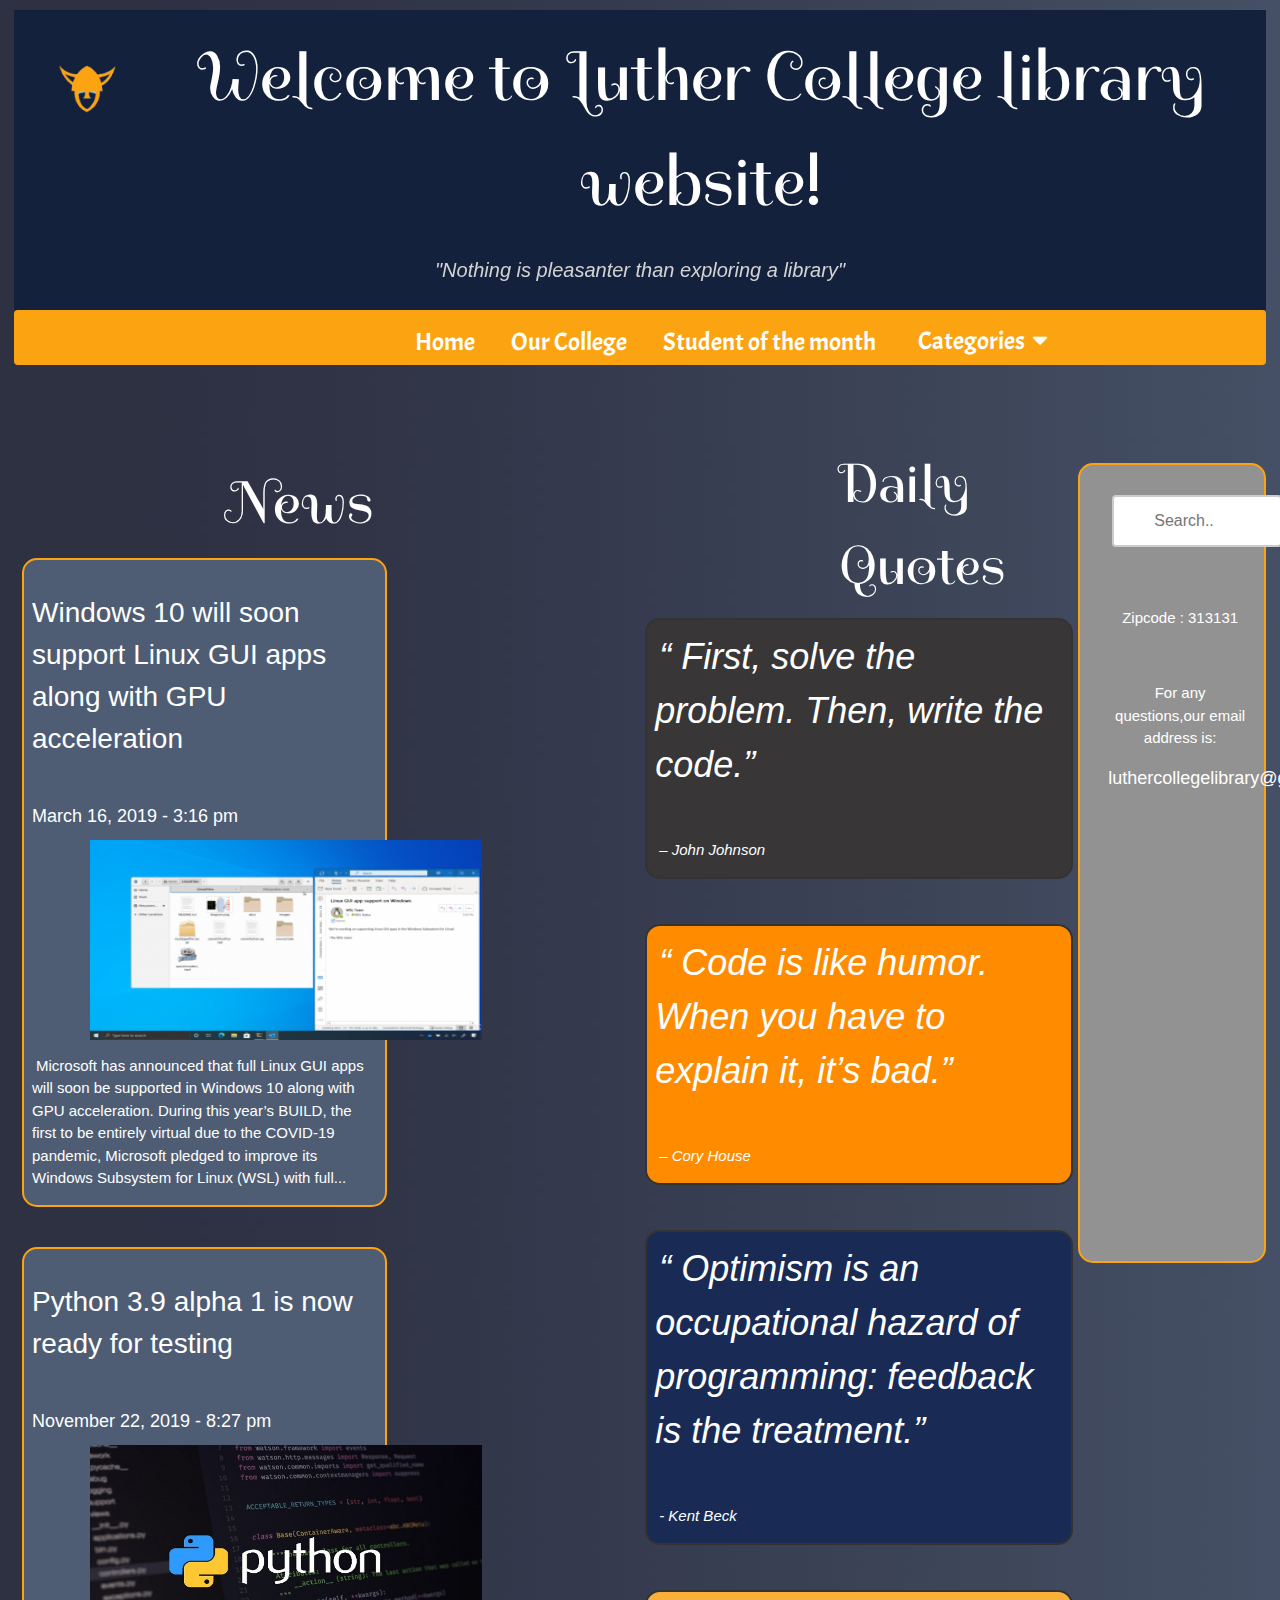
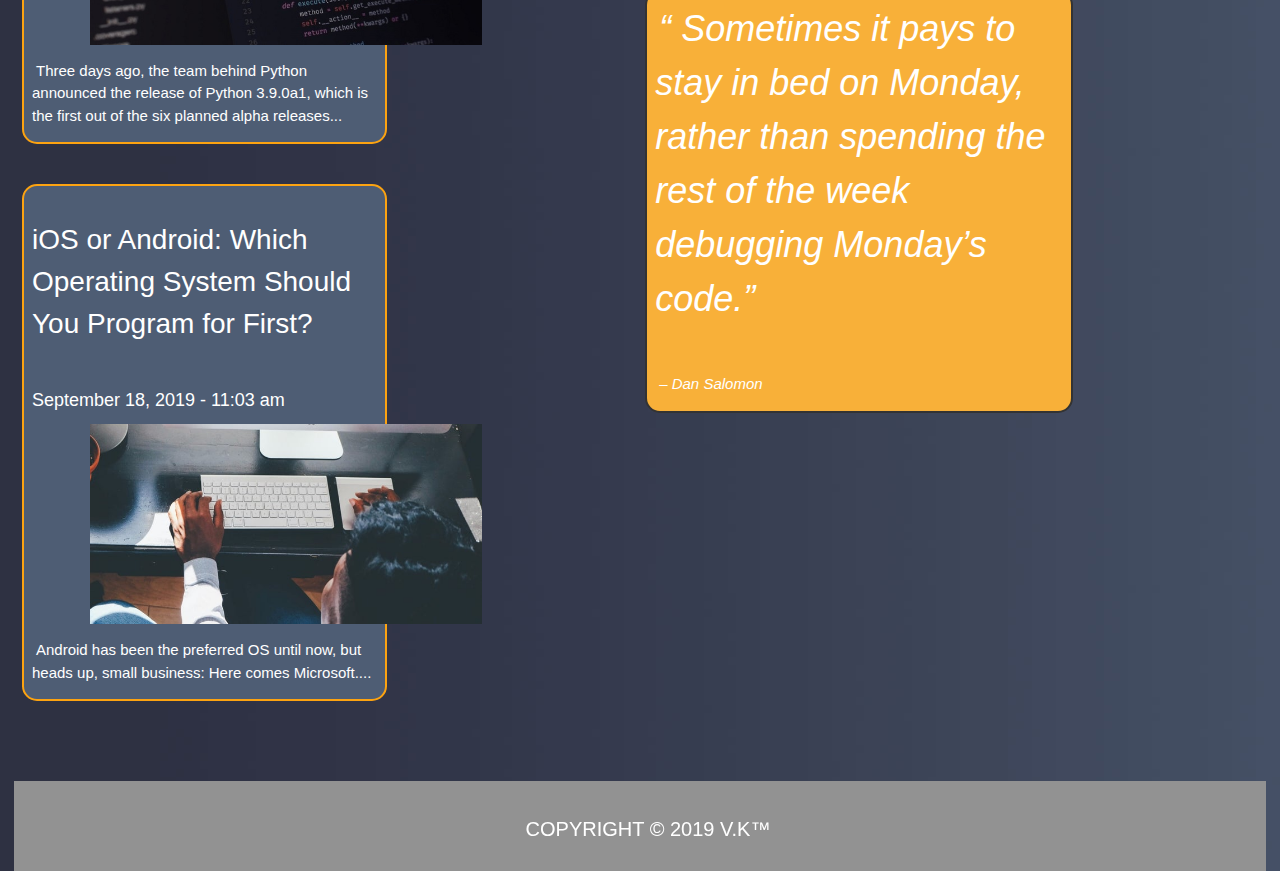
<file: index.html>
<!DOCTYPE html>
<html>
<head>
<title> Luther College : Home </title>


<link href="https://fonts.googleapis.com/css2?family=Acme&display=swap" rel="stylesheet"> <!--Font tou Navigation Bar-->

<link rel="stylesheet" href="https://cdnjs.cloudflare.com/ajax/libs/font-awesome/4.7.0/css/font-awesome.min.css"> <!--Search bar-->

  <meta charset="utf-8">
  <meta name="viewport" content="width=device-width, initial-scale=1">
	
<link href="https://fonts.googleapis.com/css2?family=Spirax&display=swap" rel="stylesheet"><!--Header,News,Quotes Font-->	
	
<link rel="stylesheet" href="https://cdnjs.cloudflare.com/ajax/libs/font-awesome/4.7.0/css/font-awesome.min.css"><!--Dropdown menu-->
	
<link rel="stylesheet" type="text/css" href="page-layout.css"> <!--External CSS gia layout tou site-->	

<link rel="stylesheet" href="https://www.w3schools.com/w3css/4/w3.css"> <!--Card dropdowns -->

	
<style>
	
* {
   box-sizing: border-box;
   padding: 0 4px;
  }
	
body{
     background-image: url("img/images/background_01.jpg");
     background-repeat: repeat-y;
     padding: 10px;
	}
	
.header {
  padding: 5px;
  text-align: center;
  background: #14213D;
}

.header h1 {
  font-size: 70px;
  color:white;
  font-family: 'Spirax', cursive
}

.header img{
		float:left;
	    margin:30px 0 0 15px;
	    width:7%;
}	
	  	
.navbar {
   width:100%;
   background:#FCA311;
   overflow:hidden;
   height:55px;
   border-radius: 4px;
   }
	
ul{
   margin:0 0 0 30%;
   list-style:none;
  }

li{
   float:left;
  }
  
.logo img{
        position:absolute;
	  }
		  
.navbar a{
      width:120px;
	  display:block;
	  text-decoration:none;
	  font-family: 'Acme', sans-serif;
	  color:white;
	  text-align:center;
	  font-size:25px;
	  margin:40px;
	  }

.dropdown {
           float:left;
		   margin-top:5px;
           overflow: hidden;
          }

.dropdown .dropbtn {
                    font-size: 25px; 
                    font-family: 'Acme', sans-serif;					
                    border: none;
                    outline: none;
                    color: white;
                    padding: 8px 20px;
                    background-color: inherit; 
                   }

.navbar a:hover {
                  background:#BFC0C0;
		          transition:0.7s;
		          height:94px;
                	                
		        }
				
				
.dropdown a:hover {
                    background:#BFC0C0;
		            height:51px;
		          }				

.dropdown:hover .dropbtn {
                           background:#BFC0C0;		                   
		                   height:51px;
						   transition:0.8s;
		                 }  
		   
.dropdown-content {
                   display: none;
                   position: absolute;
                   min-width: 6px;
                   box-shadow: 1px 8px 66px 3px rgba(0,0,0,0.2);
                  }

.dropdown-content a {
                     color: white;
                     text-decoration: none;
                     display: block;
                     text-align: center;
					 font-size:18px;
					 background:#929292;
                    }

.dropdown-content a:hover {
                           background-color: #BFC0C0;
	                       margin-top:5px;
	                       margin-bottom:3px;
                          }

.dropdown:hover .dropdown-content {
                                   display: block;
								   height:70%;
								   text-align:center;
	                               width:9.2%;
                                  }
		   
.search-container {
                   float: center;
                  }

.search-container input[type=text] {
                          padding: 6px;
                          margin-top: 8px;
                          font-size: 17px;
                          border: none;
	                      width: 170px;
                          box-sizing: border-box;
                          border: 2px solid #ccc;
                          border-radius: 4px;
                          font-size: 16px;
                          background-color: white;
                          background-position: 5px 5px; 
                          background-repeat: no-repeat;
                          padding: 12px 10px 12px 40px;
                          -webkit-transition: width 0.4s ease-in-out;
                          transition: width 0.4s ease-in-out;
                         }
	
	
input[type=text]:focus {
                   width: 100%;
                       }
						 					  
.navbar a, .navbar input[type=text], .navbar .search-container button {
                                                                      float: none;
                                                                      display: block;
                                                                      text-align: left;
                                                                      width: 100%;
                                                                      margin: 0;
                                                                      padding: 14px;
	                                                                  }
		  						  
</style>
</head>

	
<body>		
	
<div class="header">
	
<img style="width:9%" src="img/images/logo.png">
	
  <h1>Welcome to Luther College library website!</h1>
  <p style="font-size:20px;color:lightgray";><i>"Nothing is pleasanter than exploring a library"</i></p>
</div>	


<div class="navbar">
<nav>
    <ul>
<li><a href = "index.html"> Home</a></li>

	   <li><a href = "aboutus.html"> Our College</a></li>	

	   <li><a href = "student.html" > Student of the month </a></li>  

<div class="dropdown">
<button class="dropbtn">Categories 
            <i class="fa fa-caret-down"></i>
            </button>
         
       <div class="dropdown-content">
       <a href="https://books.goalkicker.com/PythonBook/">Python</a>
       <a href="https://goalkicker.com/JavaBook/">Java</a>
       <a href="#">C++</a>
	   <a href="#">C#</a>
	   <a href="#">HTML</a>
	   <a href="#">CSS</a>
	   <a href="#">Bootstrap</a>
	   <a href="#">JavaScript</a>
	   <a href="#">WordPress</a>
	   <a href="#">SQL</a>
	   <a href="#">PHP</a>
	   <a href="#">Android</a>
       </div>
</div> 
	</ul>
		
</div>

<br>
<br>
<br>

<div class="row">
	
  <div style="margin-bottom:80px" class="leftcolumn">
	  <h1 style="color:white;font-size:60px;margin-left:200px;font-family: 'Spirax', cursive;">News</h1> 
    <div style="background-color:#4e5d74;border-radius:15px;border: 2px solid #FCA311;" class="card">
      <a style="text-decoration:none" href="#">

		  
      <h2>Windows 10 will soon support Linux GUI apps along with GPU acceleration</h2></a>
      <h5>March 16, 2019 - 3:16 pm</h5>
		
      <div class="fakeimg" style="height:200px"><a href="#"><img src="img/images/article1.png" width="400" height="200"></a></div>
      <p><a href="#" style="text-decoration: none">Microsoft has announced that full Linux GUI apps will soon be supported in 
	  Windows 10 along with GPU acceleration. During this year’s BUILD, the first to be 
	  entirely virtual due to the COVID-19 pandemic, Microsoft pledged to improve its Windows 
		  Subsystem for Linux (WSL) with full...</a></p>
    </div>
	
    <div style="background-color:#4e5d74;border-radius:15px;border: 2px solid #FCA311;margin-top:40px"  class="card">
      <a style="text-decoration:none" href="#"><h2>Python 3.9 alpha 1 is now ready for testing</h2></a>
      <h5>November 22, 2019 - 8:27 pm</h5>
      <div class="fakeimg" style="height:200px;"><a href="#"><img src="img/images/python.jpg" width="400" height="200"></a></div>
      <p><a href="#" style="text-decoration: none">Three days ago, the team behind Python announced the release of Python 3.9.0a1, which is the first out of the six planned alpha releases...</p></a>
    </div>
	  
	<div style="background-color:#4e5d74;border-radius:15px;border: 2px solid #FCA311;margin-top:40px"  class="card">
      <a style="text-decoration:none" href="#"><h2>iOS or Android: Which Operating System Should You Program for First?</h2></a>
      <h5>September 18, 2019 - 11:03 am</h5>
      <div class="fakeimg" style="height:200px;"><a href="#"><img src="img/images/androidios.jpeg" width="400" height="200"></a></div>
      <p><a href="#" style="text-decoration: none">Android has been the preferred OS until now, but heads up, small business: Here comes Microsoft....</p></a>
    </div>  
  </div>
</div>
	
	
<div style="margin-bottom:30px" class="row">
	  <div class="centercolumn">
	    <h1 style="color:white;font-size:60px;margin-left:190px;font-family: 'Spirax', cursive;font-size:55px;">Daily Quotes</h1>
    <div style="background-color:#383637;border-radius:15px;border: 2px solid #333333;" class="card">
      		  
		<h1 style="color:white"><i>“ First, solve the problem. Then, write the code.”</h1> <p>– John Johnson</i></p>
      
    </div>
		  
	<br>
	<br>
		  
    <div style="background-color:darkorange;border-radius:15px;border: 2px solid #333333;" class="card">
      
		  
      <h1 style="color:white"><i>“ Code is like humor. When you have to explain it, it’s bad.”</h1> <p>– Cory House</i></p>
      
    </div>
		  
	<br>
	<br>
		  
    <div style="background-color:#192B55;border-radius:15px;border: 2px solid #333333;" class="card">
      
		  
      <h1 style="color:white"><i>“ Optimism is an occupational hazard of programming: feedback is the treatment.”</h1> <p>- Kent Beck</i></p>
      
    </div>
		  
	<br>
	<br>
		  
    <div style="background-color:#F8B039;border-radius:15px;border: 2px solid #333333;" class="card">
      
		  
      <h1 style="color:white"><i>“ Sometimes it pays to stay in bed on Monday, rather than spending the rest of the week debugging Monday’s code.”</h1> <p> – Dan Salomon</i></p>
      
    </div>
		  
     </div>
</div>
	
	
  <div style="border-radius:15px;border: 2px solid #FCA311" class="rightcolumn">
    <div class="card">
      <br>		
		
      <div class="search-container">
            <form action="/action_page.php">
            <input type="text" placeholder="Search.." name="search">
            </form>
</div>
		<br>
		<br>
	    <p>Zipcode : 313131</p>
		<br>
		<p>For any questions,our email address is:</p>
        <h4 style="font-size:18px;">luthercollegelibrary@gov.com</h4>
	 
		<br>
		<br>
		<br>
		
    </div>
    <div class="card">
      
    </div>
    <div class="card">
		 <iframe src="https://www.google.com/maps/embed?pb=!1m18!1m12!1m3!1d2903.152503170037!2d-91.80844198428157!3d43.31106688250408!2m3!1f0!2f0!3f0!3m2!1i1024!2i768!4f13.1!3m3!1m2!1s0x87fbad631acdf1e7%3A0x89d68caf08fa053c!2sLuther%20College!5e0!3m2!1sen!2sgr!4v1592764198453!5m2!1sen!2sgr" width="240" height="320" frameborder="0" style="border:2;" allowfullscreen="" aria-hidden="false" tabindex="0"></iframe>
    </div>
	  
  </div>


<!--Pernw to rightcolumn,tou allazw tis diastaseis kai etsi to metatrepw se footer-->
 <div style="width:100%;height:90px; " class="rightcolumn">
    <div class="card">
	<br>
        <h4>COPYRIGHT © 2019 V.K™</h4>
  </div>
</div>

</body>
</html>
</file>
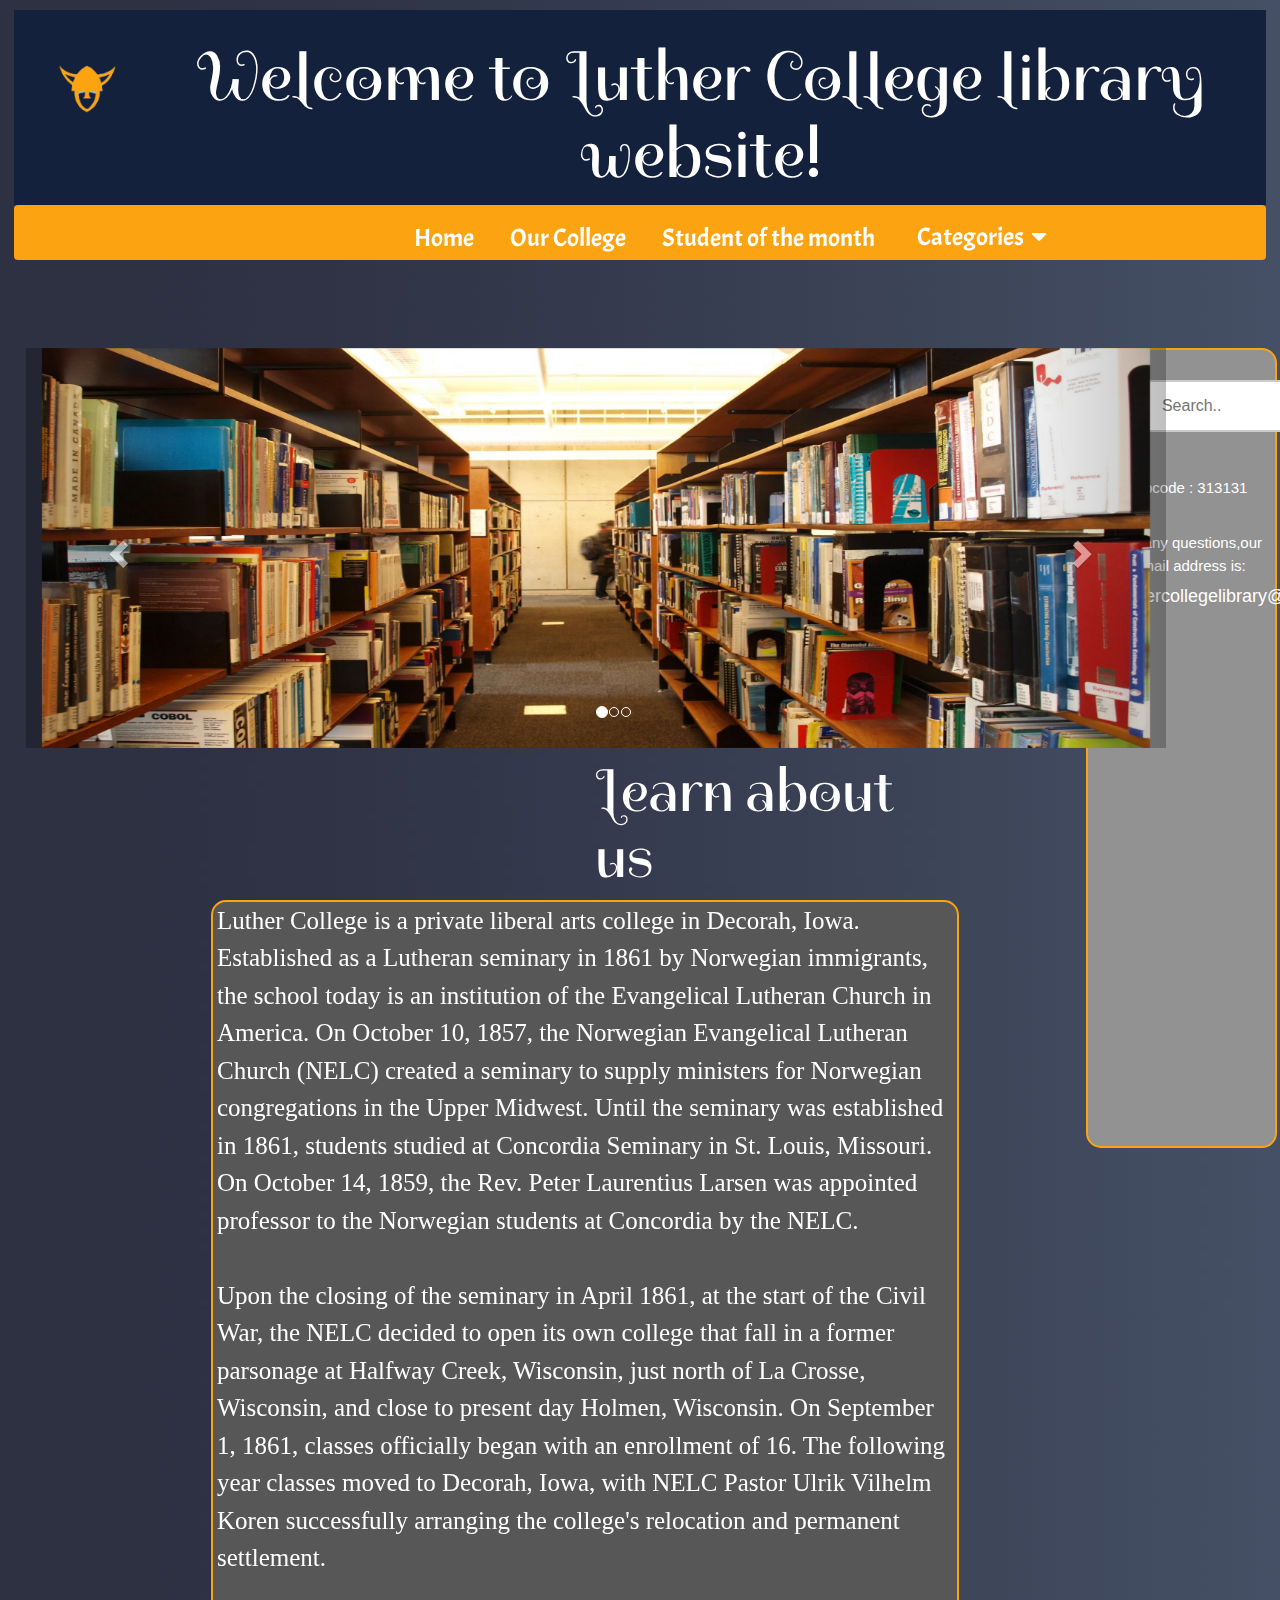
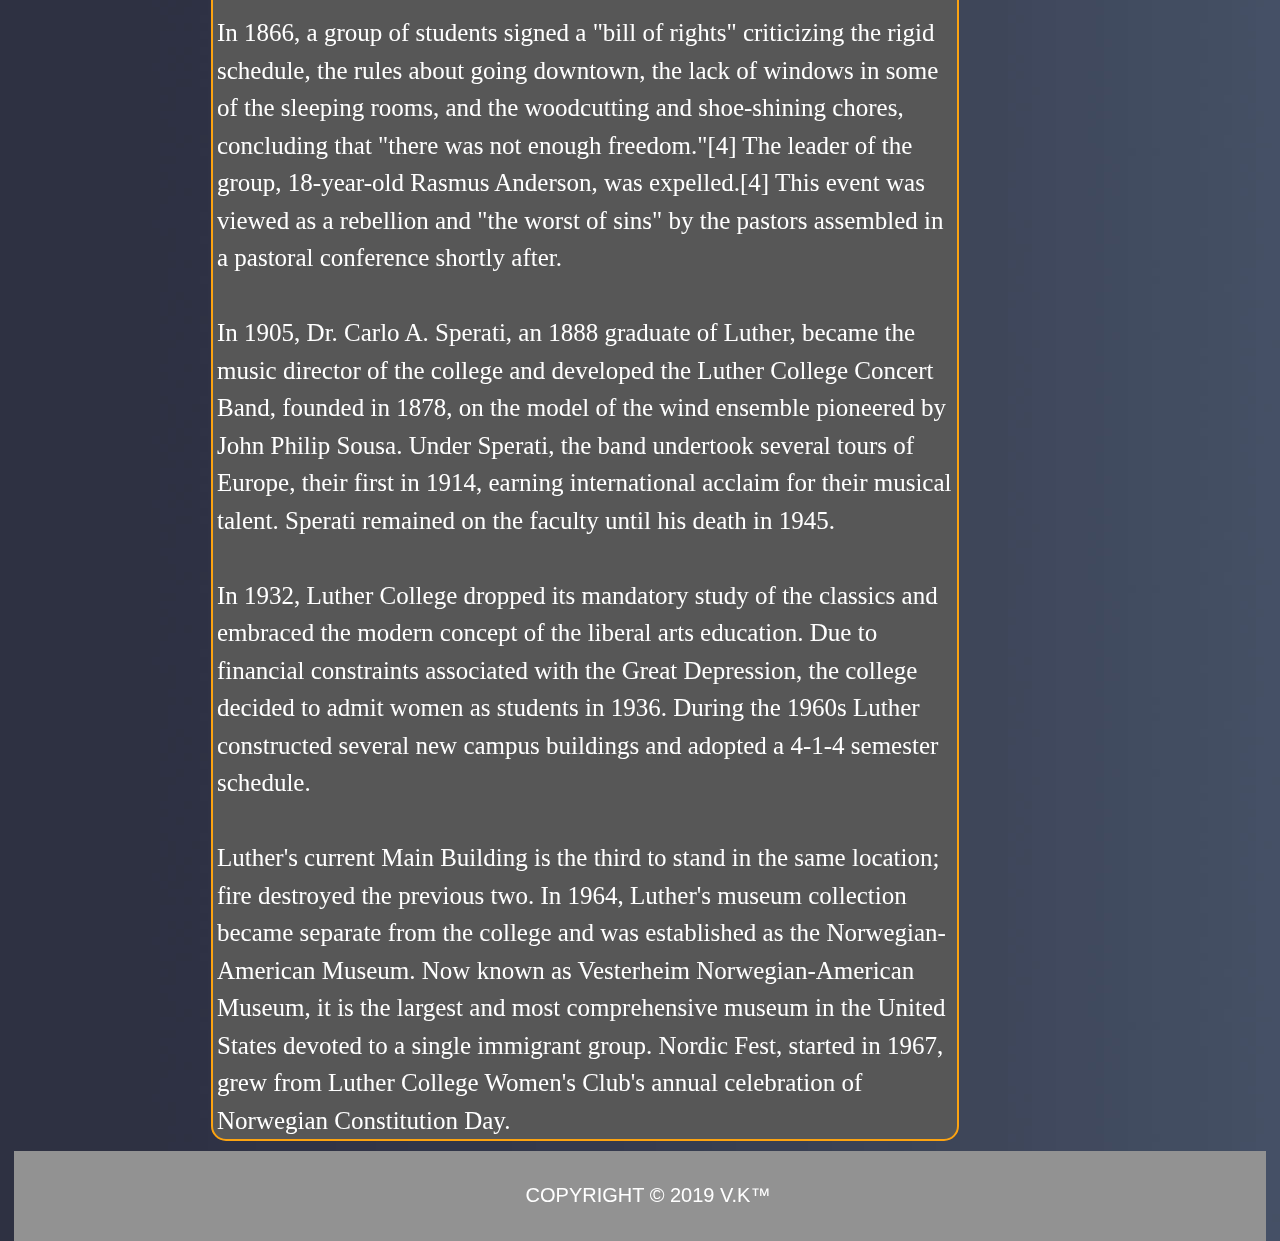
<file: aboutus.html>
<!DOCTYPE html>
<html><head>
<title> Luther College : Our College </title>

<link href="https://fonts.googleapis.com/css2?family=Acme&display=swap" rel="stylesheet"> <!--Font tou Navigation Bar-->

<link rel="stylesheet" href="https://cdnjs.cloudflare.com/ajax/libs/font-awesome/4.7.0/css/font-awesome.min.css"> <!--Search bar-->

 <meta charset="utf-8">
 <meta name="viewport" content="width=device-width, initial-scale=1">

<link rel="stylesheet" href="https://maxcdn.bootstrapcdn.com/bootstrap/3.4.1/css/bootstrap.min.css"> <!--Carousel-->	
<script src="https://ajax.googleapis.com/ajax/libs/jquery/3.5.1/jquery.min.js"></script> <!--Carousel-->	
<script src="https://maxcdn.bootstrapcdn.com/bootstrap/3.4.1/js/bootstrap.min.js"></script> <!--Carousel-->
	
<link href="https://fonts.googleapis.com/css2?family=Spirax&display=swap" rel="stylesheet"><!--About Us & Header Font-->
	
<link rel="stylesheet" href="https://cdnjs.cloudflare.com/ajax/libs/font-awesome/4.7.0/css/font-awesome.min.css"><!--Dropdown menu-->
	
<link rel="stylesheet" type="text/css" href="page-layout.css"> <!--External CSS gia layout tou site-->	

<link rel="stylesheet" href="https://www.w3schools.com/w3css/4/w3.css"> <!--Card dropdowns -->
	

<style>
	
* {
  box-sizing: border-box;
	padding: 0 4px;
  }
	
body{
     background-image: url("img/images/background_01.jpg");
     background-repeat: repeat-y;
     padding: 10px;
	}
	
.header {
  padding: 5px;
  text-align: center;
  background: #14213D;
  height:195px;
}

.header h1 {
  font-size: 70px;
  color:white;
  font-family: 'Spirax', cursive;
}

.header img{
		float:left;
	    margin:30px 0 0 15px;
	    width:7%;
	       }		  	
	
.navbar {
   width:100%;
   background:#FCA311;
   overflow:hidden;
   height:55px;
   }
 
	
ul{
   margin:0 0 0 30%;
   list-style:none;
  }

li{
   float:left;
  }
  
.logo img{
        position:absolute;
	     }
		  
.navbar a{
      width:120px;
	  display:block;
	  text-decoration:none;
	  font-family: 'Acme', sans-serif;
	  color:white;
	  text-align:center;
	  font-size:25px;
	  margin:40px;
	  }

.dropdown {
           float:left;
		   margin-top:5px;
           overflow: hidden;
          }

.dropdown .dropbtn {
                    font-size: 25px; 
                    font-family: 'Acme', sans-serif;					
                    border: none;
                    outline: none;
                    color: white;
                    padding: 8px 20px;
                    background-color: inherit;
                   }


.navbar a:hover {
                    background:#BFC0C0;
		            transition:0.7s;
		            height:96px;  
		        }				
				
.dropdown a:hover {
                    background:#BFC0C0;
		            height:51px;
		          }				

.dropdown:hover .dropbtn {
                           background:#BFC0C0;		                   
		                   height:51px;
						   transition:0.8s;	                       
		                 }  
		   
.dropdown-content {
                   display: none;
                   position: absolute;
                   min-width: 6px;
                   box-shadow: 1px 8px 66px 3px rgba(0,0,0,0.2);
                  }

.dropdown-content a {
                     color: white;
                     text-decoration: none;
                     display: block;
                     text-align: center;
					 font-size:18px;
					 background:#929292;
                    }

.dropdown-content a:hover {
                           background-color: #BFC0C0;
	                       margin-top:5px;
	                       margin-bottom:3px;
                          }

.dropdown:hover .dropdown-content {
                                   display: block;
								   height:70%;
								   text-align:center;
	                               width:9.2%;
                                  }
		   
.search-container {
                   float: center; 
                  }

.search-container input[type=text] {
                          padding: 6px;
                          margin-top: 8px;
                          font-size: 17px;
                          border: none;
	                      width: 170px;
                          box-sizing: border-box;
                          border: 2px solid #ccc;
                          border-radius: 4px;
                          font-size: 16px;
                          background-color: white;
                          background-position: 5px 5px; 
                          background-repeat: no-repeat;
                          padding: 12px 10px 12px 40px;
                          -webkit-transition: width 0.4s ease-in-out;
                          transition: width 0.4s ease-in-out;
                                    }
	
	
input[type=text]:focus {
                        width: 100%;
                       }
						 
						  
.navbar a, .navbar input[type=text], .navbar .search-container button {
                                                                      float: none;
                                                                      display: block;
                                                                      text-align: left;
                                                                      width: 100%;
                                                                      margin: 0;
                                                                      padding: 14px;
                                                                      }
							  
</style>

</head>

<body>
	
<div class="header">
	
<img style="width:9%" src="img/images/logo.png">
	
  <h1 style="margin-top:24px">Welcome to Luther College library website!</h1>
  <p style="font-size:20px;color:lightgray;margin-top:34px"><i>"Nothing is pleasanter than exploring a library"</i></p>
</div>	

<div class="navbar">
    <ul>

<li><a href = "index.html"> Home</a></li>

	   <li><a href = "aboutus.html"> Our College</a></li>	

	   <li><a href = "student.html" > Student of the month</a></li>  

<div class="dropdown">
         <button class="dropbtn">Categories 
            <i class="fa fa-caret-down"></i>
            </button>
       <div class="dropdown-content">
       <a href="https://books.goalkicker.com/PythonBook/">Python</a>
       <a href="https://goalkicker.com/JavaBook/">Java</a>
       <a href="#">C++</a>
	   <a href="#">C#</a>
	   <a href="#">HTML</a>
	   <a href="#">CSS</a>
	   <a href="#">Bootstrap</a>
	   <a href="#">JavaScript</a>
	   <a href="#">WordPress</a>
	   <a href="#">SQL</a>
	   <a href="#">PHP</a>
	   <a href="#">Android</a>
       </div>
</div> 		
</div>


<br>
<br>
<br>
	
<div class="row">
	<div class="carouselcolumn">
	<div class="card">
		
		<div class="container">
   
  <div id="myCarousel" class="carousel slide" data-ride="carousel">
    <!-- Indicators -->
    <ol style="margin-left:0px" class="carousel-indicators">
      <li data-target="#myCarousel" data-slide-to="0" class="active"></li>
      <li data-target="#myCarousel" data-slide-to="1"></li>
      <li data-target="#myCarousel" data-slide-to="2"></li>
    </ol>

    <!-- Wrapper for slides -->
    <div class="carousel-inner">
      <div class="item active">
        <img src="img/images/carousel1.jpg" alt="library1" style="width:100%;height:400px;">
      </div>

      <div class="item">
        <img src="img/images/books-1281581_1920.jpg" alt="library2" style="width:100%;height:400px;">
      </div>
    
      <div class="item">
        <img src="img/images/library-1147815_1920.jpg" alt="library3" style="width:100%;height:400px;">
      </div>
    </div>

    <!-- Left and right controls -->
    <a class="left carousel-control" href="#myCarousel" data-slide="prev">
      <span class="glyphicon glyphicon-chevron-left"></span>
      <span class="sr-only">Previous</span>
    </a>
    <a class="right carousel-control" href="#myCarousel" data-slide="next">
      <span class="glyphicon glyphicon-chevron-right"></span>
      <span class="sr-only">Next</span>
    </a>
  </div>
</div>	
</div>
</div>
	<div style="border-radius:15px;border: 2px solid #FCA311;margin-bottom:40px" class="rightcolumn">
    <div class="card">
		
      <br>		
		
      <div class="search-container">
            <form action="/action_page.php">
            <input type="text" placeholder="Search.." name="search">   
            </form>
      </div>
		
		<br>
		<br>
		
	    <p>Zipcode : 313131</p>
		<br>
		<p>For any questions,our email address is:</p>
        <h4 style="font-size:18px;">luthercollegelibrary@gov.com</h4>
	 
		<br>
		<br>
		<br>
	
    </div>

    <div class="card">
		 <iframe src="https://www.google.com/maps/embed?pb=!1m18!1m12!1m3!1d2903.152503170037!2d-91.80844198428157!3d43.31106688250408!2m3!1f0!2f0!3f0!3m2!1i1024!2i768!4f13.1!3m3!1m2!1s0x87fbad631acdf1e7%3A0x89d68caf08fa053c!2sLuther%20College!5e0!3m2!1sen!2sgr!4v1592764198453!5m2!1sen!2sgr" width="240" height="320" frameborder="0" style="border:2;" allowfullscreen="" aria-hidden="false" tabindex="0"></iframe>
     
    </div>
  </div>

  <div class="aboutuscolumn">
    <div class="card">
     
		<h1 style="color:white;font-size:60px;margin-left:380px;font-family: 'Spirax', cursive;">Learn about us</h1>
      <p style="color:white;background-color:#575757;border-radius:15px;border: 2px solid #FCA311;font-size:25px;font-family:Times New Roman">Luther College is a private liberal arts college in Decorah, Iowa. Established as a Lutheran seminary in 1861 by Norwegian immigrants, the school today is an institution of the Evangelical Lutheran Church in America.
		On October 10, 1857, the Norwegian Evangelical Lutheran Church (NELC) created a seminary to supply ministers for Norwegian congregations in the Upper Midwest. Until the seminary was established in 1861, students studied at Concordia Seminary in St. Louis, Missouri. On October 14, 1859, the Rev. Peter Laurentius Larsen was appointed professor to the Norwegian students at Concordia by the NELC.
		  <br>
		  <br>

Upon the closing of the seminary in April 1861, at the start of the Civil War, the NELC decided to open its own college that fall in a former parsonage at Halfway Creek, Wisconsin, just north of La Crosse, Wisconsin, and close to present day Holmen, Wisconsin. On September 1, 1861, classes officially began with an enrollment of 16. The following year classes moved to Decorah, Iowa, with NELC Pastor Ulrik Vilhelm Koren successfully arranging the college's relocation and permanent settlement.
		  <br>
		  <br>

In 1866, a group of students signed a "bill of rights" criticizing the rigid schedule, the rules about going downtown, the lack of windows in some of the sleeping rooms, and the woodcutting and shoe-shining chores, concluding that "there was not enough freedom."[4] The leader of the group, 18-year-old Rasmus Anderson, was expelled.[4] This event was viewed as a rebellion and "the worst of sins" by the pastors assembled in a pastoral conference shortly after.
		  <br>
		  <br>
		  
In 1905, Dr. Carlo A. Sperati, an 1888 graduate of Luther, became the music director of the college and developed the Luther College Concert Band, founded in 1878, on the model of the wind ensemble pioneered by John Philip Sousa. Under Sperati, the band undertook several tours of Europe, their first in 1914, earning international acclaim for their musical talent. Sperati remained on the faculty until his death in 1945.
		  <br>
		  <br>

In 1932, Luther College dropped its mandatory study of the classics and embraced the modern concept of the liberal arts education. Due to financial constraints associated with the Great Depression, the college decided to admit women as students in 1936. During the 1960s Luther constructed several new campus buildings and adopted a 4-1-4 semester schedule.
		  <br>
		  <br>


Luther's current Main Building is the third to stand in the same location; fire destroyed the previous two.
In 1964, Luther's museum collection became separate from the college and was established as the Norwegian-American Museum. Now known as Vesterheim Norwegian-American Museum, it is the largest and most comprehensive museum in the United States devoted to a single immigrant group. Nordic Fest, started in 1967, grew from Luther College Women's Club's annual celebration of Norwegian Constitution Day.</p>
      
    </div>
 </div>

</div>
	

<!--Pernw to rightcolumn,tou allazw tis diastaseis kai etsi to metatrepw se footer-->
 <div style="width:100%;height:90px; " class="rightcolumn">
    <div class="card">
  
	<br>
        <h4>COPYRIGHT © 2019 V.K™</h4>
  </div>
</div>
</body>
</html>
</file>
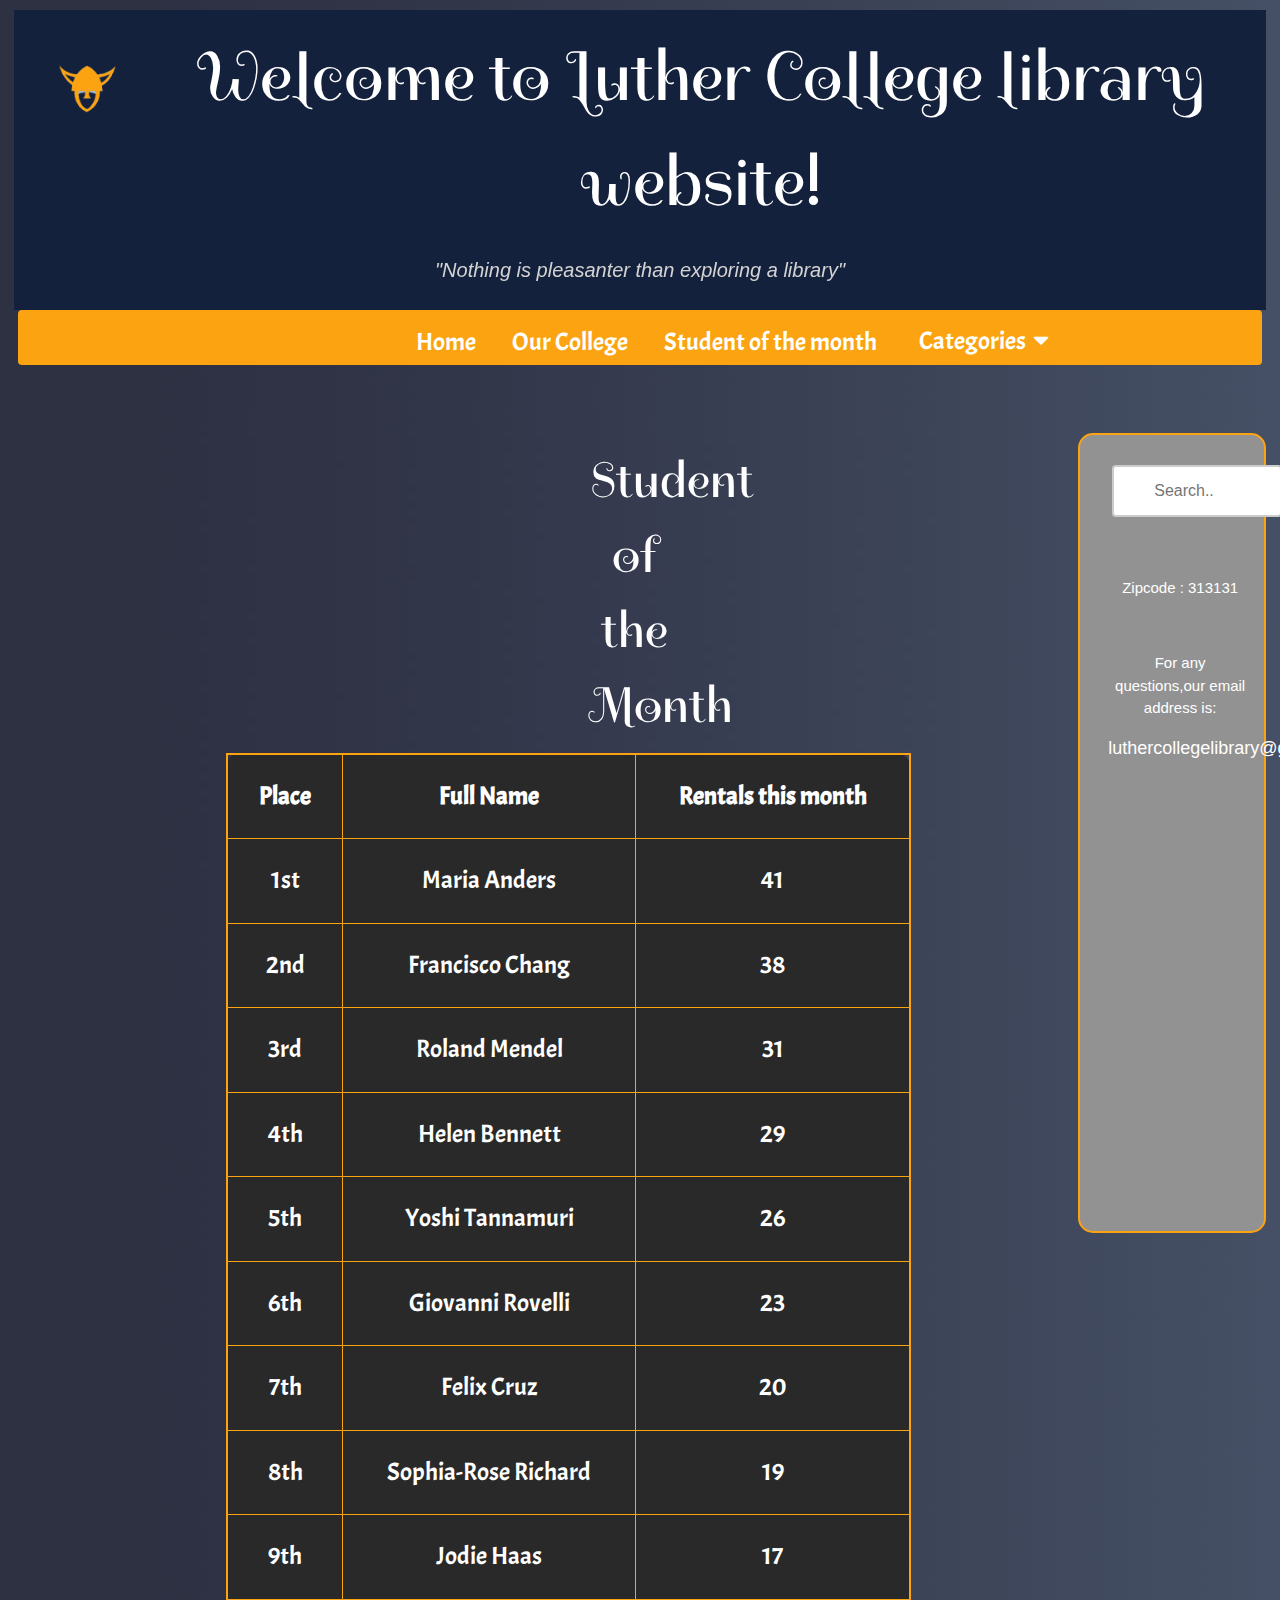
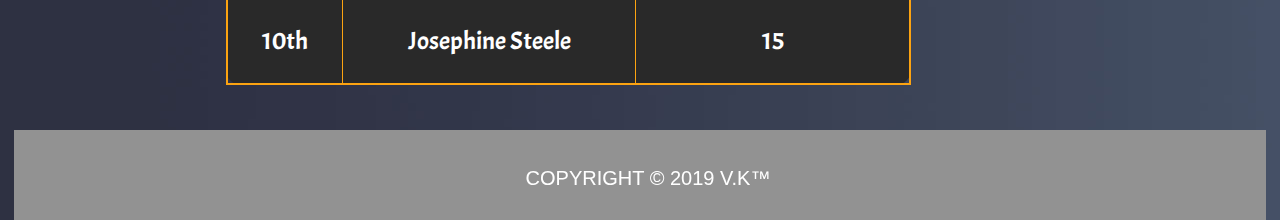
<file: student.html>
<!DOCTYPE html>
<html>
<head>
<title> Luther College : Student of the Month </title>

<link href="https://fonts.googleapis.com/css2?family=Acme&display=swap" rel="stylesheet"> <!--Font tou Navigation Bar-->

<link rel="stylesheet" href="https://cdnjs.cloudflare.com/ajax/libs/font-awesome/4.7.0/css/font-awesome.min.css"> <!--Search bar-->


  <meta charset="utf-8">
  <meta name="viewport" content="width=device-width, initial-scale=1">

	
<link href="https://fonts.googleapis.com/css2?family=Spirax&display=swap" rel="stylesheet"><!--About Us & Header Font-->
	
<link rel="stylesheet" href="https://cdnjs.cloudflare.com/ajax/libs/font-awesome/4.7.0/css/font-awesome.min.css"><!--Dropdown menu-->
	
<link rel="stylesheet" type="text/css" href="page-layout.css"> <!--External CSS gia layout tou site-->	

<link rel="stylesheet" href="https://www.w3schools.com/w3css/4/w3.css"> <!--Card dropdowns -->

<style>
	
* {
  box-sizing: border-box;
  padding: 0 4px;
}
	
body{
     background-image: url("img/images/background_01.jpg");
     background-repeat: repeat-y;
     padding: 10px;
	}
	
.header {
  padding: 5px;
  text-align: center;
  background: #14213D;
}

.header h1 {
  font-size: 70px;
  color:white;
  font-family: 'Spirax', cursive
}

.header img{
		float:left;
	    margin:30px 0 0 15px;
	    width:7%;
	       }	
	
.navbar {
   width:100%;
   background:#FCA311;
   overflow:hidden;
   height:55px;
   border-radius: 4px;
   } 
	
ul{
   margin:0 0 0 30%;
   list-style:none;
  }

li{
   float:left;
  }
  
.logo img{
        position:absolute;
		margin-top:15px;
		margin-left:40px;
	  }
		  
.navbar a{
      width:120px;
	  display:block;
	  text-decoration:none;
	  font-family: 'Acme', sans-serif;
	  color:white;
	  text-align:center;
	  font-size:25px;
	  margin:40px;
	  }

.dropdown {
           float:left;
		   margin-top:5px;
           overflow: hidden;
          }

.dropdown .dropbtn {
                    font-size: 25px; 
                    font-family: 'Acme', sans-serif;					
                    border: none;
                    outline: none;
                    color: white;
                    padding: 8px 20px;
                    background-color: inherit;                
                   }

.navbar a:hover {
                    background:#BFC0C0;
		            transition:0.7s;
		            height:94px;  
		        }			
				
.dropdown a:hover {
                    background:#BFC0C0;
		            height:51px;
		          }				

.dropdown:hover .dropbtn {
                           background:#BFC0C0;		                   
		                   height:51px;
						   transition:0.8s;
		                 }  
		   
.dropdown-content {
                   display: none;
                   position: absolute;
                   min-width: 6px;
                   box-shadow: 1px 8px 66px 3px rgba(0,0,0,0.2);
                  }

.dropdown-content a {
                     color: white;
                     text-decoration: none;
                     display: block;
                     text-align: center;
					 font-size:18px;
					 background:#929292;
                    }

.dropdown-content a:hover {
                           background-color: #BFC0C0;
	                       margin-top:5px;
	                       margin-bottom:3px;
                          }

.dropdown:hover .dropdown-content {
                                   display: block;
								   height:70%;
								   text-align:center;
	                               width:9.2%;
                                  }
		   
.search-container {
                   float: center;
                   
                  }

.search-container input[type=text] {
                          padding: 6px;
                          margin-top: 8px;
                          font-size: 17px;
                          border: none;
	                      width: 170px;
                          box-sizing: border-box;
                          border: 2px solid #ccc;
                          border-radius: 4px;
                          font-size: 16px;
                          background-color: white;
                          background-position: 5px 5px; 
                          background-repeat: no-repeat;
                          padding: 12px 10px 12px 40px;
                          -webkit-transition: width 0.4s ease-in-out;
                          transition: width 0.4s ease-in-out;
                                   }
	
	
input[type=text]:focus {
                    width: 100%;
                       }
									  
.navbar a, .navbar input[type=text], .navbar .search-container button {
                                                                      float: none;
                                                                      display: block;
                                                                      text-align: left;
                                                                      width: 100%;
                                                                      margin: 0;
                                                                      padding: 14px;
                                                                      }
		
table {
  font-family:'Acme', sans-serif;
  border-collapse: collapse;
  width: 150%;
  color:white;
  background-color: #292929;
  border-radius:15px ;
  border: 2px solid #FCA311;
  font-size:25px;
      }

td, th {
  border: 1px solid #FCA311;
  text-align: center;
  padding: 23px;	
       }
							  
</style>
</head>

	
<body>
	
<div class="header">
	
<img style="width:9%" src="img/images/logo.png">
	
   <h1>Welcome to Luther College library website!</h1>
   <p style="font-size:20px;color:lightgray";><i>"Nothing is pleasanter than exploring a library"</i></p>
</div>	

<div>

<div class="navbar">
<nav>
    <ul>

<li><a href = "index.html"> Home</a></li>

	   <li><a href = "aboutus.html"> Our College</a></li>	

	   <li><a href = "student.html" > Student of the month</a></li>  

<div class="dropdown">
         <button class="dropbtn">Categories 
            <i class="fa fa-caret-down"></i>
         </button>
       <div class="dropdown-content">
       <a href="https://books.goalkicker.com/PythonBook/">Python</a>
       <a href="https://goalkicker.com/JavaBook/">Java</a>
       <a href="#">C++</a>
	   <a href="#">C#</a>
	   <a href="#">HTML</a>
	   <a href="#">CSS</a>
	   <a href="#">Bootstrap</a>
	   <a href="#">JavaScript</a>
	   <a href="#">WordPress</a>
	   <a href="#">SQL</a>
	   <a href="#">PHP</a>
	   <a href="#">Android</a>
       </div>
</div> 
		
</div>

</div>	

<br>
<br>
<br>	
	
<div class="row">
  <div class="studentcolumn">
    <div class="card">
     
		<h1 style="color:white;font-size:60px;margin-left:360px;font-family: 'Spirax', cursive;font-size:50px;text-align: center">Student of the Month</h1>
    
<table>
  <tr>
    <th>Place</th>
    <th>Full Name</th>
    <th>Rentals this month</th>
  </tr>
  <tr>
    <td>1st</td>
    <td>Maria Anders</td>
    <td>41</td>
  </tr>
  <tr>
    <td>2nd</td>
    <td>Francisco Chang</td>
    <td>38</td>
  </tr>
  <tr>
    <td>3rd</td>
    <td>Roland Mendel</td>
    <td>31</td>
  </tr>
  <tr>
    <td>4th</td>
    <td>Helen Bennett</td>
    <td>29</td>
  </tr>
  <tr>
    <td>5th</td>
    <td>Yoshi Tannamuri</td>
    <td>26</td>
  </tr>
  <tr>
    <td>6th</td>
    <td>Giovanni Rovelli</td>
    <td>23</td>
  </tr>
  <tr>
    <td>7th</td>
    <td>Felix Cruz</td>
    <td>20</td>
  </tr>
  <tr>
    <td>8th</td>
    <td>Sophia-Rose Richard</td>
    <td>19</td>
  </tr>
  <tr>
    <td>9th</td>
    <td>Jodie Haas</td>
    <td>17</td>
  </tr>
  <tr>
    <td>10th</td>
    <td>Josephine Steele</td>
    <td>15</td>
  </tr>
</table>		

<br>
<br>
				      
    </div>
  </div>
</div>

 <div style="border-radius:15px;border: 2px solid #FCA311" class="rightcolumn">
    <div class="card">
      <br>		
		
      <div class="search-container">
            <form action="/action_page.php">
            <input type="text" placeholder="Search.." name="search">
            
  </form>
</div>
		<br>
		<br>
	    <p>Zipcode : 313131</p>
		<br>
		<p>For any questions,our email address is:</p>
        <h4 style="font-size:18px;">luthercollegelibrary@gov.com</h4>
	
		
    </div>
    <div class="card">
      
    </div>
    <div class="card">
		 <iframe src="https://www.google.com/maps/embed?pb=!1m18!1m12!1m3!1d2903.152503170037!2d-91.80844198428157!3d43.31106688250408!2m3!1f0!2f0!3f0!3m2!1i1024!2i768!4f13.1!3m3!1m2!1s0x87fbad631acdf1e7%3A0x89d68caf08fa053c!2sLuther%20College!5e0!3m2!1sen!2sgr!4v1592764198453!5m2!1sen!2sgr" width="240" height="320" frameborder="0" style="border:2;" allowfullscreen="" aria-hidden="false" tabindex="0"></iframe>
     
    </div>
</div>

	
<!--Pernw to rightcolumn,tou allazw tis diastaseis kai etsi to metatrepw se footer-->
 <div style="width:100%;height:90px; " class="rightcolumn">
    
  <div class="card">
    
	<br>
        <h4>COPYRIGHT © 2019 V.K™</h4>
  </div>
 </div> 

</body>
</html>
</file>
<file: page-layout.css>
@charset "utf-8";
/* CSS Document */
.leftcolumn {   
  float: left;
  width: 30%;
  margin-top:15px;
}

.leftcolumn h2{
	color:white;
	font-size:28px;
}

.leftcolumn h2:hover{
	color:orange;
	transition:0.7s;
}

.leftcolumn p, h5{
	color:white;
}

.centercolumn{   
  float: left;
  width: 35%;
  margin:0px 0 100px 250px;	
}

.aboutuscolumn{   
  float: left;
  width: 60%;
  margin:0 0 0 200px;	
}

.studentcolumn{   
  float: left;
  width: 38%;
  margin:0 0 0 200px;	
}

.centercolumn p{
	color:white;
}

.centercolumn h5{
	color:white;
}

.rightcolumn {
  float: right;
  width: 15%;
  background-color: #929292;
  padding-left: 20px;
  height:800px;
  text-align: center;
  color:white;
}

.carouselcolumn{
	float:left;
	width:80%;
	height:400px;
	text-align: center;
	color:white;
}


.fakeimg {
  background-color: none;  
  margin:0 0 0 50px;	
}

<!-- Add a card effect for articles -->
.card {
  padding: 20px;
}

<!-- Clear floats after the columns -->
.row:after {
  content: "";
  display: table;
  clear: both;
}

.topnav a {
    float: none;
    width: 100%;
  }

<!--Responsive layout - when the screen is less than 800px wide, make the two columns stack on top of each other instead of next to each other -->
@media screen and (max-width: 800px) {
  .leftcolumn, .rightcolumn {   
    width: 100%;
    padding: 0;
  }
}

<!-- Responsive layout - when the screen is less than 400px wide, make the navigation links stack on top of each other instead of next to each other -->
@media screen and (max-width: 400px) {
</file>
